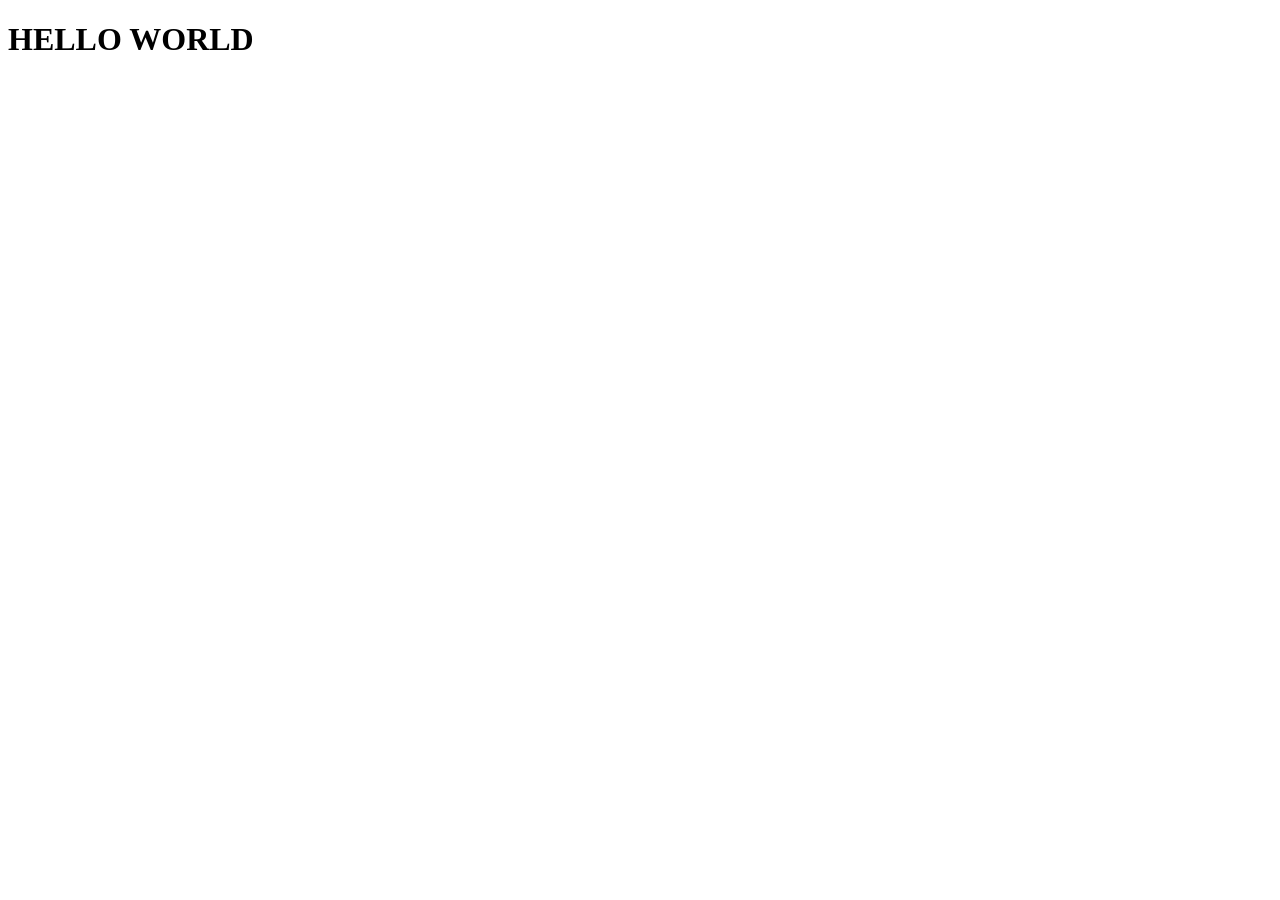
<file: login.html>
<!doctype html>
<html lang="en">
   <head>
      <meta charset="UTF-8" />
      <meta name="viewport" content="width=device-width, initial-scale=1.0" />
      <title>Log in &mdash; Weather32</title>
   </head>
   <body>
      <h1>HELLO WORLD</h1>
   </body>
</html>
</file>
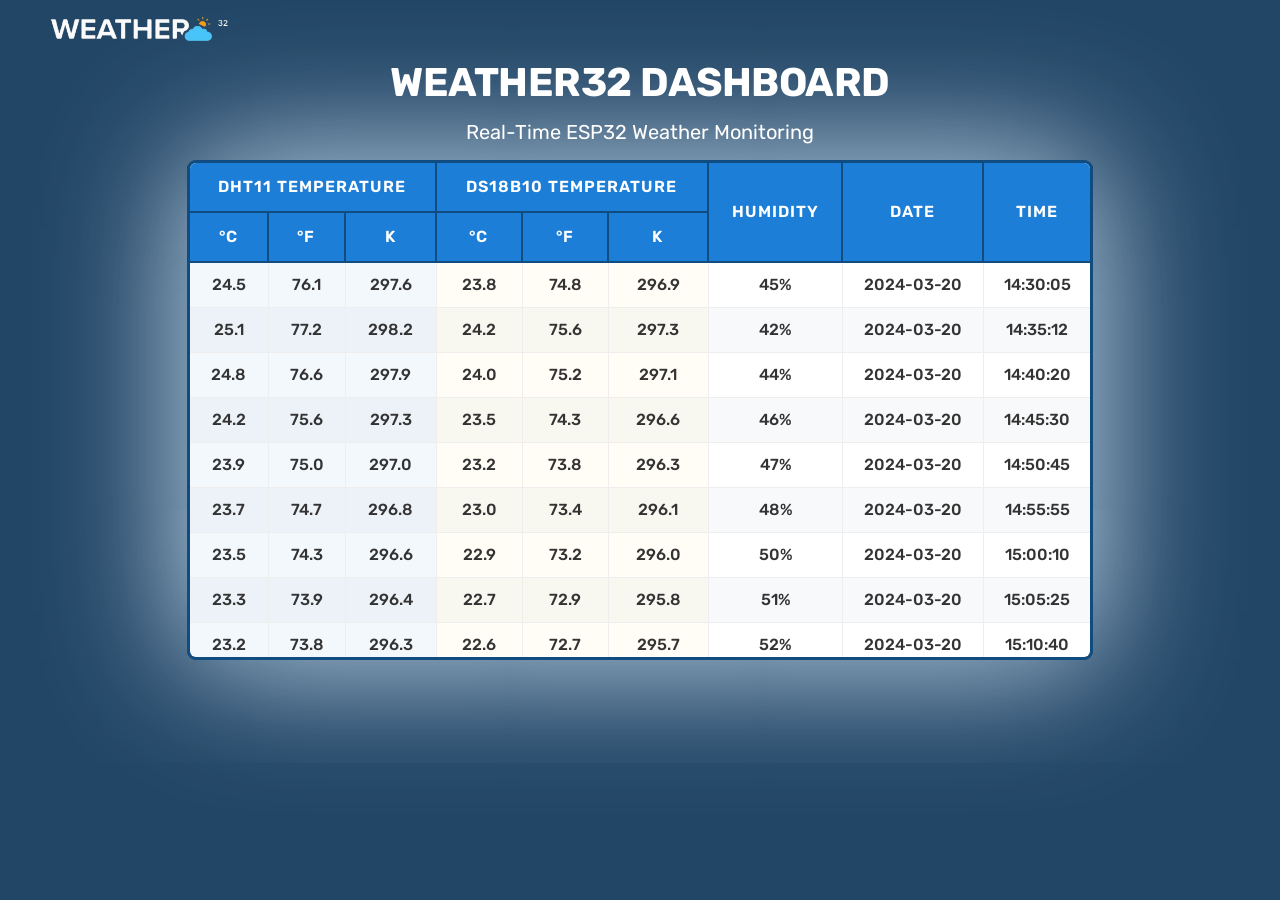
<file: frontend/dashboard.html>
<!doctype html>
<html lang="en">
   <head>
      <meta charset="UTF-8" />
      <meta name="viewport" content="width=device-width, initial-scale=1.0" />

      <link rel="preconnect" href="https://fonts.googleapis.com" />
      <link rel="preconnect" href="https://fonts.gstatic.com" crossorigin />
      <link
         href="https://fonts.googleapis.com/css2?family=Rubik:ital,wght@0,300..900;1,300..900&display=swap"
         rel="stylesheet"
      />

      <link rel="stylesheet" href="css/general.css" />
      <link rel="stylesheet" href="css/dashboard.css" />
      <link rel="stylesheet" href="css/queries.css" />

      <title>Dashboard &mdash; Weather32</title>
   </head>
   <body>
      <header class="header">
         <a href="index.html">
            <img
               class="logo"
               alt="Weather32 logo"
               src="img/weather32-logo.png"
            />
         </a>
      </header>
      <div class="container">
         <h1 class="heading-primary">WEATHER32 DASHBOARD</h1>
         <p class="heading-text">Real-Time ESP32 Weather Monitoring</p>

         <div class="table-container">
            <table class="weather-table">
               <!-- <caption>
                  Weather32 Station Raport
               </caption> -->

               <thead>
                  <tr>
                     <th class="th" colspan="3">DHT11 Temperature</th>
                     <th class="th" colspan="3">DS18B10 Temperature</th>
                     <th class="th" rowspan="2">Humidity</th>
                     <th class="th" rowspan="2">Date</th>
                     <th class="th" rowspan="2">Time</th>
                  </tr>

                  <tr>
                     <th class="th-unit">°C</th>
                     <th class="th-unit">°F</th>
                     <th class="th-unit">K</th>
                     <th class="th-unit">°C</th>
                     <th class="th-unit">°F</th>
                     <th class="th-unit">K</th>
                  </tr>
               </thead>
               <tbody>
                  <tr>
                     <td>24.5</td>
                     <td>76.1</td>
                     <td>297.6</td>
                     <td>23.8</td>
                     <td>74.8</td>
                     <td>296.9</td>
                     <td>45%</td>
                     <td>2024-03-20</td>
                     <td>14:30:05</td>
                  </tr>
                  <tr>
                     <td>25.1</td>
                     <td>77.2</td>
                     <td>298.2</td>
                     <td>24.2</td>
                     <td>75.6</td>
                     <td>297.3</td>
                     <td>42%</td>
                     <td>2024-03-20</td>
                     <td>14:35:12</td>
                  </tr>
                  <tr>
                     <td>24.8</td>
                     <td>76.6</td>
                     <td>297.9</td>
                     <td>24.0</td>
                     <td>75.2</td>
                     <td>297.1</td>
                     <td>44%</td>
                     <td>2024-03-20</td>
                     <td>14:40:20</td>
                  </tr>
                  <tr>
                     <td>24.2</td>
                     <td>75.6</td>
                     <td>297.3</td>
                     <td>23.5</td>
                     <td>74.3</td>
                     <td>296.6</td>
                     <td>46%</td>
                     <td>2024-03-20</td>
                     <td>14:45:30</td>
                  </tr>
                  <tr>
                     <td>23.9</td>
                     <td>75.0</td>
                     <td>297.0</td>
                     <td>23.2</td>
                     <td>73.8</td>
                     <td>296.3</td>
                     <td>47%</td>
                     <td>2024-03-20</td>
                     <td>14:50:45</td>
                  </tr>
                  <tr>
                     <td>23.7</td>
                     <td>74.7</td>
                     <td>296.8</td>
                     <td>23.0</td>
                     <td>73.4</td>
                     <td>296.1</td>
                     <td>48%</td>
                     <td>2024-03-20</td>
                     <td>14:55:55</td>
                  </tr>
                  <tr>
                     <td>23.5</td>
                     <td>74.3</td>
                     <td>296.6</td>
                     <td>22.9</td>
                     <td>73.2</td>
                     <td>296.0</td>
                     <td>50%</td>
                     <td>2024-03-20</td>
                     <td>15:00:10</td>
                  </tr>
                  <tr>
                     <td>23.3</td>
                     <td>73.9</td>
                     <td>296.4</td>
                     <td>22.7</td>
                     <td>72.9</td>
                     <td>295.8</td>
                     <td>51%</td>
                     <td>2024-03-20</td>
                     <td>15:05:25</td>
                  </tr>
                  <tr>
                     <td>23.2</td>
                     <td>73.8</td>
                     <td>296.3</td>
                     <td>22.6</td>
                     <td>72.7</td>
                     <td>295.7</td>
                     <td>52%</td>
                     <td>2024-03-20</td>
                     <td>15:10:40</td>
                  </tr>

                  <tr>
                     <td>23.2</td>
                     <td>73.8</td>
                     <td>296.3</td>
                     <td>22.6</td>
                     <td>72.7</td>
                     <td>295.7</td>
                     <td>52%</td>
                     <td>2024-03-20</td>
                     <td>15:10:40</td>
                  </tr>

                  <tr>
                     <td>23.2</td>
                     <td>73.8</td>
                     <td>296.3</td>
                     <td>22.6</td>
                     <td>72.7</td>
                     <td>295.7</td>
                     <td>52%</td>
                     <td>2024-03-20</td>
                     <td>15:10:40</td>
                  </tr>

                  <tr>
                     <td>23.2</td>
                     <td>73.8</td>
                     <td>296.3</td>
                     <td>22.6</td>
                     <td>72.7</td>
                     <td>295.7</td>
                     <td>52%</td>
                     <td>2024-03-20</td>
                     <td>15:10:40</td>
                  </tr>

                  <tr>
                     <td>23.2</td>
                     <td>73.8</td>
                     <td>296.3</td>
                     <td>22.6</td>
                     <td>72.7</td>
                     <td>295.7</td>
                     <td>52%</td>
                     <td>2024-03-20</td>
                     <td>15:10:40</td>
                  </tr>

                  <tr>
                     <td>23.2</td>
                     <td>73.8</td>
                     <td>296.3</td>
                     <td>22.6</td>
                     <td>72.7</td>
                     <td>295.7</td>
                     <td>52%</td>
                     <td>2024-03-20</td>
                     <td>15:10:40</td>
                  </tr>
                  <!-- <tfoot>
                     <th>Average:</th>
                     <td>--.--</td>
                     <td>--.--</td>
                     <td>--.--</td>
                     <td>--.--</td>
                     <td>--.--</td>
                     <td>--.--</td>
                     <td>--.--</td>
                  </tfoot> -->
               </tbody>
            </table>
         </div>
      </div>
   </body>
</html>
</file>
<file: frontend/css/general.css>
/*
ADDRESS:weather32.dev

--- 01 TYPOGRAPHY SYSTEM

- FONT SIZE SYSTEM (px)
10 / 12 / 14 / 16 / 18 / 20 / 24 / 30 / 36 / 44 / 52 / 62 / 74 / 86 / 98

- Font weights
Default: 400
Medium: 500
Semi-bold: 600
Bold: 700

- Line heights
Default: 1
Small: 1.05
Paragraph default: 1.6

--- 02 COLORS
- Primary: #1c7ed6
- Tints: #1665ab / #4998de / #77b2e6 / #d2e5f7 / #e8f2fb
- Shades: #114c80 / #0b3256 / #082640
- Accents: #ffd43f
- Greys:
#333
#444
#555
#6f6f6f
#ced4da
#fff

--- 05 SHADOWS
- Focus: 0 0 0 0.8rem #bbd8f3
- Sticky Navigation: 0 1.2rem 3.2rem rgba(0, 0, 0, 0.03)
- Cards / CTA: 0 2.4rem 4.8rem rgba(0, 0, 0, 0.1)
- Tech Hover: 0 3.2rem 6.4rem rgba(0, 0, 0, 0.3)

--- 06 BORDER RADIUS
Default: 9px
Large: 12px (1.2rem)
Circle: 50%

--- 07 WHITESPACE
- Spacing System (px)
2 / 4 / 8 / 12 / 16 / 24 / 32 / 48 / 64 / 72 / 80 / 96 / 128
*/

* {
   margin: 0;
   padding: 0;
   box-sizing: border-box;
}

*:focus {
   outline: none;
   /* outline: 4px dotted #0b3256; */
   box-shadow: 0 0 0 0.8rem #bbd8f3;
   transition: all 0.3s;
}

html {
   /* 1 rem = 10px */
   font-size: 62.5%;
   overflow-x: hidden;
   scroll-behavior: smooth;
}

body {
   font-family: "Rubik", sans-serif;
   line-height: 1;
   font-weight: 400;
   overflow-x: hidden;
}

/**************************/
/*GENERAL REUSABLE COMPONENTS*/
/**************************/
.container {
   max-width: 120rem;
   margin: 0 auto;
   padding: 0 3.2rem;
}

.container-feat {
   max-width: 130rem;
}

.center-text {
   text-align: center;
}

.margin-right-sm {
   margin-right: 1.6rem !important;
}

.margin-bottom-md {
   margin-bottom: 4.2rem !important;
}

.grid {
   display: grid;
   gap: 9.6rem;
}

.grid:not(:last-child) {
   margin-bottom: 9.6rem;
}

.grid--center-v {
   align-items: center;
}

.grid--2-cols {
   grid-template-columns: repeat(2, 1fr);
   gap: 12.8rem;
}

.grid--3-cols {
   grid-template-columns: repeat(3, 1fr);
}

.grid--4-cols {
   grid-template-columns: repeat(4, 1fr);
   gap: 7.2rem;
}

.grid--5-cols {
   grid-template-columns: repeat(5, 1fr);
   gap: 7.2rem;
}

.heading-primary {
   font-size: 5rem;
   font-weight: 700;
   margin-bottom: 3.2rem;
   line-height: 1.05;
   letter-spacing: -0.5px;
   color: #fff;
}

.heading-secondary,
.heading-tertiary {
   font-size: 4.2rem;
   font-weight: 700;
}

.heading-secondary {
   margin-bottom: 6.2rem;
}

.heading-tertiary {
   font-size: 3rem;
   color: #333;
   margin-bottom: 3.2rem;
}

.btn,
.btn:link,
.btn:visited {
   font-size: 2rem;
   font-weight: 600;

   text-decoration: none;

   display: inline-block;
   padding: 1.6rem 3.2rem;
   border-radius: 9px;

   transition: all 1s;

   border: none;
   cursor: pointer;
}

.btn--full:link,
.btn--full:visited {
   color: white;
   background-color: #1c7ed6;
}

.btn--full:hover,
.btn--full:active {
   color: #1c7ed6;
   background-color: white;
   box-shadow: inset 0 0 0 4px #1c7ed6;
}

.btn--outline:link,
.btn--outline:visited {
   background-color: #1c7ed6;
   color: white;
}

.btn--outline:hover,
.btn--outline:active {
   color: #1c7ed6;
   background-color: white;
   box-shadow: inset 0 0 0 4px #1c7ed6;
}

.btn--form {
   background-color: #0b3256;
   color: #e8f2fb;
   align-self: end;
   padding: 1.2rem;
}

.btn--form:hover {
   background-color: #e8f2fb;
   color: #0b3256;
}

.subheading {
   display: inline-block;
   font-size: 1.8rem;
   font-weight: 600;
   color: #1c7ed6;
   text-transform: uppercase;
   margin-bottom: 2.4rem;
}

.list {
   list-style: none;
   display: flex;
   flex-direction: column;
   gap: 1.8rem;
}

.list-item {
   font-size: 1.8rem;
   font-weight: 500;
   display: flex;
   align-items: center;
   gap: 1rem;
   color: #555;
}

.list-icon {
   width: 2.4rem;
   height: 2.4rem;
   color: #1c7ed6;
}

.logo {
   height: 3.2rem;
   align-self: center;
   cursor: pointer;
}

.logo:hover {
   transform: scale(1.1);
   transition: ease 1.5s;
}
</file>
<file: frontend/css/dashboard.css>
html {
   overflow: hidden;
}

body {
   display: grid;
   grid-template-rows: auto 1fr;
   background-color: rgb(11, 50, 86, 0.9);
   min-height: 100vh;
}

.header {
   display: flex;
   align-items: center;
   height: 6.2rem;
   padding: 0 4.8rem;
}

.logo {
   grid-column: 1/-1;
}

.heading-primary {
   text-align: center;
   font-size: 3.2rem;
   margin-bottom: 1.2rem;
}

.heading-text {
   text-align: center;
   font-size: 2rem;
   line-height: 1.6;
   margin-bottom: 1.2rem;
   color: #fff;
}

.table-container {
   max-height: 50rem;
   overflow-x: auto;
   overflow-y: auto;
   background-color: #fff;
   border-radius: 9px;
   box-shadow: 0 0 14rem 0.001rem #d2e5f7;
   border: 3px solid #114c80;
   margin-bottom: 4.8rem;
}

.table-container::-webkit-scrollbar {
   width: 10px;
   height: 10px;
}

.table-container::-webkit-scrollbar-track {
   background-color: #f1f1f1;
   border-radius: 9px;
}

.table-container::-webkit-scrollbar-thumb {
   background: #1c7ed6;
   border-radius: 9px;
}

.table-container::-webkit-scrollbar-thumb:hover {
   background: #114c80;
}

.weather-table {
   font-size: 1.6rem;
   text-align: center;
   border-collapse: separate;
   border-spacing: 0;
   width: 100%;
   min-width: 90rem;
}

.weather-table thead {
   position: sticky;
   top: 0;
   z-index: 9999;
}

.weather-table th {
   font-weight: 600;
   text-transform: uppercase;
   letter-spacing: 1px;
   background-color: #1c7ed6;
   color: #fff;
   padding: 1.6rem;
   border-right: 2px solid #114c80;
   border-bottom: 2px solid #114c80;
}

.weather-table .th:last-child {
   border-right: none;
}

.weather-table td {
   padding: 1.4rem;
   border-bottom: 1px solid #eee;
   border-right: 1px solid #eee;
   color: #333;
   font-weight: 500;
}

.weather-table td:last-child {
   border-right: none;
}

.weather-table tr:nth-child(even) {
   background-color: #f8f9fa;
}

.weather-table tr:hover {
   background-color: #e8f2fb;
}

.weather-table td:nth-child(-n + 3) {
   background-color: rgba(28, 126, 214, 0.05);
}

.weather-table td:nth-child(n + 4):nth-child(-n + 6) {
   background-color: rgba(255, 212, 63, 0.05);
}
</file>
<file: frontend/css/queries.css>
/**************************/
/* BELOW 1344px (SMALLER DESKTOPS)*/
/**************************/
@media (max-width: 84em) {
   .container-feat {
      max-width: 120rem;
   }

   .heading-primary {
      font-size: 4rem;
   }

   .header-container-inner {
      width: 60%;
   }

   .enthusiasts-text {
      font-size: 1.4rem;
   }

   .gallery {
      display: grid;
      grid-template-columns: repeat(2, 1fr);
   }
}

/**************************/
/* BELOW 1200px (TABLETS - LANDSCAPES)*/
/**************************/
@media (max-width: 75em) {
   html {
      font-size: 55%;
   }

   .heading-secondary {
      font-size: 3.6rem;
   }

   .heading-tertiary {
      font-size: 2.4rem;
   }

   .grid {
      gap: 8.2rem;
   }

   .grid--footer {
      gap: 7.2rem;
   }

   .grid--4-cols {
      gap: 6.2rem;
   }

   .grid--4-cols {
      gap: 6.2rem;
   }

   .grid--pricing {
      gap: 5.2rem;
   }

   .header-container-inner {
      width: 55%;
   }

   .header-container {
      padding: 0 4.8rem;
   }

   .main-nav-list {
      gap: 3.2rem;
   }

   .feature-title {
      font-size: 2.2rem;
   }

   .feature-text {
      font-size: 1.4rem;
   }
}

/**************************/
/* BELOW 990px (TABLETS)*/
/**************************/
@media (max-width: 62em) {
   html {
      font-size: 45%;
   }

   .heading-tertiary {
      font-size: 1.8rem;
   }

   .grid {
      gap: 7.2rem;
   }

   .header {
      padding: 0 3.2rem;
   }

   .grid--footer {
      gap: 6.2rem;
   }

   .grid--4-cols {
      gap: 5.2rem;
   }

   .grid--4-cols {
      gap: 5.2rem;
   }

   .grid--pricing {
      gap: 2.2rem;
   }

   .header-container-inner {
      width: 100%;
      z-index: 2;
   }

   .header-container {
      padding: 3.2rem 3.2rem;
   }

   .main-nav-list {
      gap: 2.4rem;
   }

   .feature-title {
      font-size: 1.8rem;
   }

   .feature-text {
      font-size: 1.1rem;
   }

   .enthusiasts-tracking {
      flex-direction: column;
      align-items: flex-start;
      gap: 2.4rem;
   }

   .footer-link:link,
   .footer-link:visited {
      font-size: 1.4rem;
   }

   .section-testimonials {
      grid-template-columns: 1fr;
   }

   .gallery {
      grid-template-columns: repeat(6, 1fr);
   }

   .cta {
      grid-template-columns: 68fr 32fr;
   }

   /* MOBILE NAVIGATION */

   .btn-mobile-nav {
      display: block;
      z-index: 1000;
   }

   .main-nav {
      background-color: rgba(8, 38, 64, 0.8);
      backdrop-filter: blur(5px);
      position: absolute;
      top: 0;
      left: 0;
      width: 100%;
      height: 100vh;
      z-index: 1;

      transform: translate(100%);

      display: flex;
      align-items: center;
      justify-content: center;

      transition: all 0.5s ease-in;

      /* Hide navigation */
      /* Allows NO transistions at all  */
      /* display: none; */

      /* 1) Hide the element visually */
      opacity: 0;

      /* 2) Hide the element from keyboard and mouse */
      pointer-events: none;

      /* 3) Hide the element from screenreaders */
      visibility: hidden;
   }

   .nav-open .main-nav {
      opacity: 1;
      pointer-events: auto;
      visibility: visible;
      transform: translate(0);
   }

   .nav-open .icon-mobile-nav[name="close-outline"] {
      display: block;
      z-index: 1;
   }

   .nav-open .icon-mobile-nav[name="menu-outline"] {
      display: none;
   }

   .main-nav-list {
      flex-direction: column;
      gap: 6.2rem;
   }

   .main-nav-link:link,
   .main-nav-link:visited {
      font-size: 2.4rem;
   }
}

/**************************/
/* BELOW 704px (TABLETS)*/
/**************************/
@media (max-width: 44em) {
   .grid--3-cols {
      grid-template-columns: repeat(2, 1fr);
   }

   .telemetry {
      grid-column: 1/-1;
      align-self: center;
      justify-self: center;
   }
   .grid--4-cols {
      grid-template-columns: repeat(2, 1fr);
   }

   .feature-title {
      font-size: 2.4rem;
   }

   .feature-text {
      font-size: 1.4rem;
   }

   .starter-pricing {
      width: 100%;
   }

   .grid--footer {
      grid-template-columns: repeat(6, 1fr);
      row-gap: 9.6rem;
   }

   .logo-col,
   .address-col {
      grid-column: span 3;
      grid-row: 2;
   }

   .nav-col {
      grid-row: 1;
      grid-column: span 2;
   }

   .cta-text {
      font-size: 1.6rem;
   }

   .heading-secondary {
      font-size: 3.2rem;
   }

   .cta-form {
      grid-template-columns: 1fr;
   }

   .cta .btn--form {
      grid-column: 1/-1;
      margin-top: 1.2;
   }
}

/**************************/
/* BELOW 544px (PHONES)*/
/**************************/

@media (max-width: 34em) {
   /* .logos img {
      height: 2.4rem;
   } */

   html {
      font-size: 40%;
   }

   .grid {
      row-gap: 4.8rem;
   }

   .header-container {
      top: 50%;
   }

   .grid--2-cols,
   .grid--3-cols,
   .grid--4-cols {
      grid-template-columns: 1fr;
   }

   .section-hero {
      padding: 2.4rem 3.2rem 4.8rem 3.2rem;
   }

   .hero-background,
   .section-hero {
      background-position: right;
      min-height: 100vh;
   }

   .margin-right-sm {
      margin-bottom: 1.6rem;
   }

   .how-img-box {
      margin: 9.8rem 0;
      transform: translateY(2.4rem);
   }

   .how-img-box:nth-child(2) {
      grid-row: 1;
   }

   .how-img-box:nth-child(6) {
      grid-row: 5;
   }

   .testimonials {
      grid-template-columns: 1fr;
   }

   .gallery {
      grid-template-columns: repeat(4, 1fr);
      gap: 1.2rem;
   }

   .cta {
      grid-template-columns: 1fr;
   }

   .cta-text-box {
      padding: 3.2rem 4.2rem 4.2rem 5.2rem;
   }

   .cta-img-box {
      height: 32rem;
      grid-row: 1;
   }

   .auth {
      grid-template-columns: 1fr;
   }

   .auth-img-box {
      height: 32rem;
      grid-row: 1;
   }

   .header {
      margin-bottom: 4.2rem;
   }
}

/**************************/
/* Fixing Safari flexbox gap*/
/**************************/
.no-flexbox-gap .main-nav-list li:not(:last-child) {
   margin-right: 4.8rem;
}

.no-flexbox-gap .tech-tags span:not(:last-child) {
   margin-right: 1.4rem;
}

.no-flexbox-gap .tech-attributes li:not(:last-child),
.no-flexbox-gap .list li:not(:last-child) {
   margin-bottom: 1.2rem;
}

.no-flexbox-gap .list-item:not(:last-child) {
   margin-bottom: 1.6rem;
}

.no-flexbox-gap .list-icon:not(:last-child) {
   margin-right: 1.6rem;
}

.no-flexbox-gap .social-links li:not(:last-child) {
   margin-right: 2.4rem;
}

.no-flexbox-gap .footer-nav li:not(:last-child) {
   margin-bottom: 2.4rem;
}

.no-flexbox-gap .contacts p:not(:last-child) {
   margin-bottom: 1.2rem;
}

@media (max-width: 75em) {
   .no-flexbox-gap .main-nav-list li:not(:last-child) {
      margin-right: 3.2rem;
   }
}

@media (max-width: 62em) {
   .no-flexbox-gap .main-nav-list li:not(:last-child) {
      margin-right: 0;
      margin-bottom: 6.2rem;
   }
}
</file>
